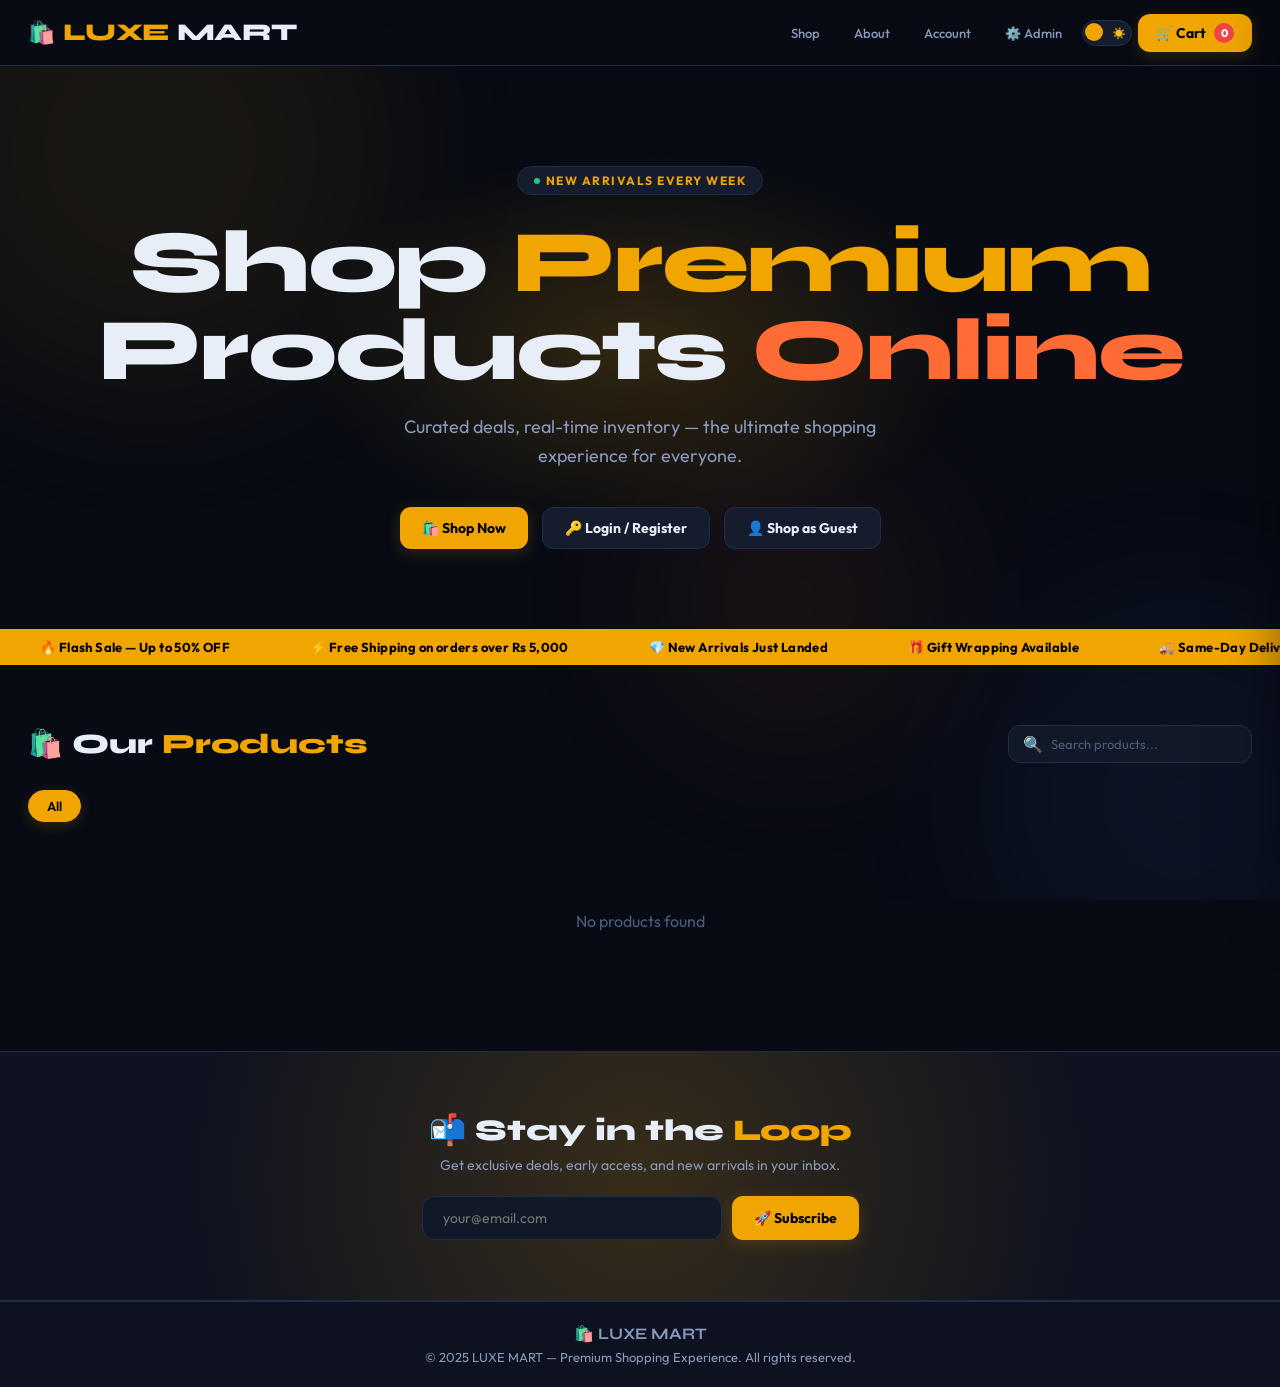
<file: index.html>
<!DOCTYPE html>
<html lang="en" data-theme="dark">
<head>
<meta charset="UTF-8">
<meta name="viewport" content="width=device-width,initial-scale=1">
<title>LUXE MART — Premium Shopping</title>
<link href="https://fonts.googleapis.com/css2?family=Syne:wght@400;600;700;800&family=Outfit:wght@300;400;500;600;700&display=swap" rel="stylesheet">
<link rel="stylesheet" href="style.css">
</head>
<body>

<!-- Animated background -->
<div id="bg-orbs">
  <div class="orb orb1"></div>
  <div class="orb orb2"></div>
  <div class="orb orb3"></div>
</div>

<!-- Toast container -->
<div id="toast-container"></div>

<!-- Cart overlay -->
<div class="cart-overlay" id="cart-overlay" onclick="closeCart()"></div>

<!-- =====================================================
     NAVIGATION
===================================================== -->
<nav id="navbar">
  <a class="brand" href="#" onclick="showPage('shop')">
    <span class="brand-icon">🛍️</span>
    <span class="brand-l">LUXE</span><span class="brand-r"> MART</span>
  </a>

  <button class="hamburger" id="hamburger" onclick="toggleNav()">
    <span></span><span></span><span></span>
  </button>

  <div class="nav-links" id="nav-links">
    <button class="nav-btn" onclick="showPage('shop');closeNav()"> Shop</button>
    <a href="about.html" class="nav-btn" onclick="closeNav()"> About</a>
    <button class="nav-btn" id="account-btn" onclick="openAuthModal();closeNav()"> Account</button>
    <span id="user-greet" class="hidden" style="font-size:13px;font-weight:600;color:var(--text2)"></span>
    <button class="nav-btn hidden" id="logout-btn" onclick="doLogout();closeNav()">Logout</button>
    <a href="admin_login.php" class="nav-btn" id="admin-nav-btn">⚙️ Admin</a>
    <button class="theme-toggle" id="theme-btn" onclick="toggleTheme()" title="Toggle theme">
      <span class="theme-icons"><span>🌙</span><span>☀️</span></span>
    </button>
    <button class="cart-nav-btn" onclick="openCart()">
      🛒 Cart <span class="cart-badge" id="cart-badge">0</span>
    </button>
  </div>
</nav>

<!-- =====================================================
     SHOP PAGE
===================================================== -->
<div id="page-shop">

  <!-- Hero -->
  <section id="hero">
    <div class="hero-glow"></div>
    <div class="hero-badge"><span class="dot"></span> New Arrivals Every Week</div>
    <h1 class="hero-title">Shop <span class="hl">Premium</span><br>Products <span class="hl2">Online</span></h1>
    <p class="hero-sub">Curated deals, real-time inventory — the ultimate shopping experience for everyone.</p>
    <div class="hero-btns">
      <button class="btn btn-primary" onclick="scrollToShop()">🛍️ Shop Now</button>
      <button class="btn btn-secondary" onclick="openAuthModal()">🔑 Login / Register</button>
      <button class="btn btn-secondary" onclick="scrollToShop()">👤 Shop as Guest</button>
    </div>
  </section>

  <!-- Ticker -->
  <div class="ticker-wrap">
    <div class="ticker-track">
      <span class="ticker-item">🔥 Flash Sale — Up to 50% OFF</span>
      <span class="ticker-item">⚡ Free Shipping on orders over Rs 5,000</span>
      <span class="ticker-item">💎 New Arrivals Just Landed</span>
      <span class="ticker-item">🎁 Gift Wrapping Available</span>
      <span class="ticker-item">🚚 Same-Day Delivery in Select Areas</span>
      <span class="ticker-item">🔥 Flash Sale — Up to 50% OFF</span>
      <span class="ticker-item">⚡ Free Shipping on orders over Rs 5,000</span>
      <span class="ticker-item">💎 New Arrivals Just Landed</span>
      <span class="ticker-item">🎁 Gift Wrapping Available</span>
      <span class="ticker-item">🚚 Same-Day Delivery in Select Areas</span>
    </div>
  </div>

  <!-- Products -->
  <section id="shop-section">
    <div class="section-header">
      <h2 class="section-title">🛍️ Our <span>Products</span></h2>
      <div style="display:flex;gap:10px;align-items:center;flex-wrap:wrap">
        <div class="search-box">
          <span>🔍</span>
          <input type="text" id="search-input" placeholder="Search products..." oninput="applyFilters()">
        </div>
      </div>
    </div>

    <div class="filter-row" id="filter-row">
      <button class="filter-chip active" onclick="setFilter('all',this)">All</button>
    </div>

    <div class="products-grid" id="products-grid"></div>
  </section>

  <!-- Subscribe -->
  <section id="subscribe-section">
    <h3 class="sub-title">📬 Stay in the <span style="color:var(--accent)">Loop</span></h3>
    <p class="sub-sub">Get exclusive deals, early access, and new arrivals in your inbox.</p>
    <div class="sub-form">
      <input type="email" class="sub-input" id="sub-email" placeholder="your@email.com">
      <button class="btn btn-primary" onclick="doSubscribe()">🚀 Subscribe</button>
    </div>
  </section>

</div><!-- /page-shop -->

<!-- =====================================================
     ABOUT PAGE
===================================================== -->
<div id="page-about" class="hidden"></div>

<!-- =====================================================
     AUTH MODAL
===================================================== -->
<div class="modal-overlay" id="auth-modal">
  <div class="modal-box">
    <button class="modal-close" onclick="closeModal('auth-modal')">×</button>
    <div class="tab-row">
      <button class="tab-btn active" id="tab-login" onclick="switchTab('login')">Login</button>
      <button class="tab-btn" id="tab-register" onclick="switchTab('register')">Register</button>
    </div>

    <!-- LOGIN -->
    <div id="form-login">
      <span class="modal-icon">👋</span>
      <div class="modal-title">Welcome Back</div>
      <div class="modal-sub">Login to your LUXE MART account</div>
      <div class="form-group"><label>Email</label><input class="form-input" type="email" id="l-email" placeholder="you@email.com"></div>
      <div class="form-group"><label>Password</label><input class="form-input" type="password" id="l-pass" placeholder="••••••••" onkeydown="if(event.key==='Enter')doLogin()"></div>
      <button class="btn btn-primary btn-full" onclick="doLogin()" style="margin-top:4px">🔑 Login</button>
      <div class="auth-switch">Don't have an account? <a onclick="switchTab('register')">Register</a></div>
      <div class="auth-switch" style="margin-top:8px"><a href="admin_login.php" style="color:var(--text3);font-size:12px">⚙️ Admin Login</a></div>
    </div>

    <!-- REGISTER -->
    <div id="form-register" class="hidden">
      <span class="modal-icon">🛒</span>
      <div class="modal-title">Create Account</div>
      <div class="modal-sub">Join LUXE MART — it's free!</div>
      <div class="form-group"><label>Full Name</label><input class="form-input" type="text" id="r-name" placeholder="Your Name"></div>
      <div class="form-group"><label>Email</label><input class="form-input" type="email" id="r-email" placeholder="you@email.com"></div>
      <div class="form-row2">
        <div class="form-group"><label>Password</label><input class="form-input" type="password" id="r-pass" placeholder="Min 6 chars"></div>
        <div class="form-group"><label>Phone</label><input class="form-input" type="tel" id="r-phone" placeholder="+92 300 1234567"></div>
      </div>
      <button class="btn btn-primary btn-full" onclick="doRegister()">🚀 Create Account</button>
      <div class="auth-switch">Already have an account? <a onclick="switchTab('login')">Login</a></div>
    </div>
  </div>
</div>

<!-- =====================================================
     CHECKOUT MODAL
===================================================== -->
<div class="modal-overlay" id="checkout-modal">
  <div class="modal-box wide">
    <button class="modal-close" onclick="closeModal('checkout-modal')">×</button>
    <div class="modal-title">📦 Checkout</div>
    <div class="modal-sub">Review your order and confirm</div>
    <div id="checkout-items-list" style="margin-bottom:16px"></div>
    <div style="background:var(--bg2);border-radius:12px;padding:16px;margin-bottom:18px" id="checkout-totals"></div>
    <div class="modal-title" style="font-size:18px;margin:18px 0 14px">📋 Delivery Details</div>
    <div class="form-row2">
      <div class="form-group"><label>Full Name</label><input class="form-input" id="ch-name" placeholder="Your Name"></div>
      <div class="form-group"><label>Email</label><input class="form-input" type="email" id="ch-email" placeholder="Email"></div>
      <div class="form-group"><label>Phone</label><input class="form-input" type="tel" id="ch-phone" placeholder="Phone Number"></div>
      <div class="form-group"><label>Address</label><input class="form-input" id="ch-addr" placeholder="Delivery Address"></div>
    </div>
    <div class="form-group"><label>Payment Method</label>
      <select class="form-input form-select" id="ch-payment">
        <option value="card">💳 Credit / Debit Card</option>
        <option value="cash">💵 Cash on Delivery</option>
        <option value="wallet">📱 Digital Wallet</option>
      </select>
    </div>
    <button class="btn btn-primary btn-full" onclick="confirmOrder()">✅ Place Order & Get Receipt</button>
  </div>
</div>

<!-- =====================================================
     RECEIPT MODAL
===================================================== -->
<div class="modal-overlay" id="receipt-modal">
  <div class="modal-box wide">
    <div class="receipt-card" id="receipt-content">
      <div class="receipt-top">
        <div class="receipt-check">✅</div>
        <div class="receipt-title">Order Confirmed!</div>
        <div class="receipt-meta" id="receipt-meta"></div>
      </div>
      <table class="receipt-table">
        <thead><tr><th>Item</th><th>Qty</th><th>Price</th><th>Total</th></tr></thead>
        <tbody id="receipt-items"></tbody>
      </table>
      <div class="receipt-totals" id="receipt-totals"></div>
      <p style="text-align:center;margin-top:16px;font-size:13px;color:var(--text2)">🎉 Thank you for shopping with LUXE MART!</p>
    </div>
    <div class="no-print" style="display:flex;gap:12px;margin-top:16px">
      <button class="btn btn-primary btn-full" onclick="window.print()">🖨️ Print Receipt</button>
      <button class="btn btn-secondary btn-full" onclick="closeModal('receipt-modal');showPage('shop')">🛍️ Continue Shopping</button>
    </div>
  </div>
</div>

<!-- =====================================================
     CART SIDEBAR
===================================================== -->
<div id="cart-sidebar">
  <div class="cart-header">
    <span class="cart-title">🛒 Your Cart</span>
    <button class="cart-close" onclick="closeCart()">×</button>
  </div>
  <div class="cart-items" id="cart-items-list"></div>
  <div class="cart-footer" id="cart-footer" style="display:none">
    <div id="cart-summary"></div>
    <div style="display:flex;flex-direction:column;gap:10px;margin-top:14px">
      <button class="btn btn-primary btn-full" onclick="openCheckout()">✅ Checkout</button>
      <button class="btn btn-secondary btn-full" onclick="clearCart()">🗑️ Clear Cart</button>
    </div>
  </div>
</div>

<!-- FOOTER -->
<footer>
  <div style="font-family:'Syne',sans-serif;font-size:16px;font-weight:700;margin-bottom:6px">🛍️ LUXE MART</div>
  <p>© 2025 LUXE MART — Premium Shopping Experience. All rights reserved.</p>
</footer>

<script src="script.js"></script>
</body>
</html>
</file>
<file: style.css>
/* =====================================================
   CSS VARIABLES — Light & Dark Themes
===================================================== */
[data-theme="dark"] {
  --bg:        #080b14;
  --bg2:       #0e1220;
  --bg3:       #151c2e;
  --card:      #111827;
  --card2:     #1a2236;
  --border:    #1f2d47;
  --text:      #e8eef8;
  --text2:     #8899bb;
  --text3:     #4a5c80;
  --accent:    #f0a500;
  --accent2:   #ff6b35;
  --blue:      #3b7ef8;
  --green:     #22c97a;
  --red:       #ef4545;
  --nav-bg:    rgba(8,11,20,0.93);
  --shadow:    rgba(0,0,0,0.6);
  --glow:      rgba(240,165,0,0.18);
}
[data-theme="light"] {
  --bg:        #f5f2eb;
  --bg2:       #ede8dc;
  --bg3:       #e4ddd0;
  --card:      #ffffff;
  --card2:     #faf8f4;
  --border:    #ddd5c5;
  --text:      #1a1208;
  --text2:     #6b5e46;
  --text3:     #a0917a;
  --accent:    #d4880a;
  --accent2:   #e8521a;
  --blue:      #2563eb;
  --green:     #16a34a;
  --red:       #dc2626;
  --nav-bg:    rgba(245,242,235,0.93);
  --shadow:    rgba(0,0,0,0.12);
  --glow:      rgba(212,136,10,0.14);
}

/* =====================================================
   RESET & BASE
===================================================== */
*, *::before, *::after { box-sizing: border-box; margin: 0; padding: 0; }
html { scroll-behavior: smooth; }
body {
  font-family: 'Outfit', sans-serif;
  background: var(--bg);
  color: var(--text);
  min-height: 100vh;
  transition: background 0.4s, color 0.4s;
  overflow-x: hidden;
}
a { text-decoration: none; color: inherit; }
button { font-family: 'Outfit', sans-serif; cursor: pointer; border: none; }
input, select, textarea { font-family: 'Outfit', sans-serif; }
img { max-width: 100%; }

/* =====================================================
   SCROLLBAR
===================================================== */
::-webkit-scrollbar { width: 6px; }
::-webkit-scrollbar-track { background: var(--bg2); }
::-webkit-scrollbar-thumb { background: var(--accent); border-radius: 3px; }

/* =====================================================
   UTILITY CLASSES
===================================================== */
.hidden { display: none !important; }
.flex { display: flex; }
.flex-center { display: flex; align-items: center; justify-content: center; }
.gap-8 { gap: 8px; }
.gap-12 { gap: 12px; }
.gap-16 { gap: 16px; }

/* =====================================================
   ANIMATED BACKGROUND ORBS
===================================================== */
#bg-orbs {
  position: fixed; inset: 0; pointer-events: none; z-index: 0; overflow: hidden;
}
.orb {
  position: absolute; border-radius: 50%;
  filter: blur(80px); opacity: 0.07;
  animation: orb-float 20s ease-in-out infinite;
}
.orb1 { width: 500px; height: 500px; background: var(--accent); top: -100px; left: -100px; animation-delay: 0s; }
.orb2 { width: 400px; height: 400px; background: var(--blue); bottom: -100px; right: -100px; animation-delay: -7s; }
.orb3 { width: 300px; height: 300px; background: var(--accent2); top: 50%; left: 50%; animation-delay: -14s; }
@keyframes orb-float {
  0%, 100% { transform: translate(0, 0) scale(1); }
  33% { transform: translate(60px, -40px) scale(1.1); }
  66% { transform: translate(-40px, 60px) scale(0.9); }
}

/* =====================================================
   TOAST NOTIFICATIONS
===================================================== */
#toast-container {
  position: fixed; bottom: 24px; right: 24px; z-index: 9999;
  display: flex; flex-direction: column; gap: 10px;
}
.toast {
  background: var(--card2);
  border: 1px solid var(--border);
  border-left: 4px solid var(--green);
  padding: 14px 18px;
  border-radius: 12px;
  font-size: 14px; font-weight: 500;
  color: var(--text);
  box-shadow: 0 8px 30px var(--shadow);
  display: flex; align-items: center; gap: 10px;
  min-width: 260px; max-width: 340px;
  animation: toast-in 0.4s cubic-bezier(0.175,0.885,0.32,1.275);
}
.toast.error { border-left-color: var(--red); }
.toast.warn  { border-left-color: var(--accent); }
@keyframes toast-in {
  from { opacity: 0; transform: translateX(80px); }
  to   { opacity: 1; transform: translateX(0); }
}
@keyframes toast-out {
  to { opacity: 0; transform: translateX(80px); }
}

/* =====================================================
   NAVIGATION
===================================================== */
#navbar {
  position: sticky; top: 0; z-index: 500;
  background: var(--nav-bg);
  backdrop-filter: blur(20px);
  border-bottom: 1px solid var(--border);
  padding: 0 28px;
  height: 66px;
  display: flex; align-items: center; justify-content: space-between;
  transition: background 0.4s, border-color 0.4s;
}
.brand {
  font-family: 'Syne', sans-serif;
  font-size: 24px; font-weight: 800;
  letter-spacing: -0.5px;
  display: flex; align-items: center; gap: 8px;
}
.brand-icon { font-size: 22px; animation: spin-slow 10s linear infinite; }
@keyframes spin-slow { to { transform: rotate(360deg); } }
.brand-l { color: var(--accent); }
.brand-r { color: var(--text); }

.nav-links {
  display: flex; align-items: center; gap: 6px;
}
.nav-btn {
  padding: 8px 14px; border-radius: 10px;
  font-size: 13px; font-weight: 500;
  color: var(--text2); background: transparent;
  transition: all 0.2s;
}
.nav-btn:hover { background: var(--bg3); color: var(--text); }
.nav-btn.active { color: var(--accent); }

.cart-nav-btn {
  background: var(--accent); color: #000;
  padding: 9px 18px; border-radius: 12px;
  font-weight: 700; font-size: 14px;
  display: flex; align-items: center; gap: 8px;
  transition: all 0.2s;
  box-shadow: 0 4px 16px var(--glow);
}
.cart-nav-btn:hover { transform: translateY(-2px); box-shadow: 0 8px 24px var(--glow); }

.cart-badge {
  background: var(--red); color: #fff;
  border-radius: 50%; width: 20px; height: 20px;
  display: flex; align-items: center; justify-content: center;
  font-size: 11px; font-weight: 800;
  animation: badge-bounce 0.3s ease;
}
@keyframes badge-bounce { 0% { transform: scale(0); } 70% { transform: scale(1.3); } 100% { transform: scale(1); } }

/* Theme toggle */
.theme-toggle {
  width: 50px; height: 26px; border-radius: 13px;
  background: var(--bg3); border: 1.5px solid var(--border);
  position: relative; cursor: pointer; transition: all 0.3s; flex-shrink: 0;
}
.theme-toggle::after {
  content: '';
  position: absolute; top: 2px; left: 2px;
  width: 18px; height: 18px; border-radius: 50%;
  background: var(--accent);
  transition: transform 0.3s;
}
[data-theme="light"] .theme-toggle::after { transform: translateX(24px); }
.theme-icons {
  position: absolute; inset: 0; display: flex;
  align-items: center; justify-content: space-between;
  padding: 0 5px; font-size: 11px; pointer-events: none;
}

/* Hamburger for mobile */
.hamburger {
  display: none; flex-direction: column; gap: 5px;
  cursor: pointer; padding: 8px; background: transparent;
}
.hamburger span {
  display: block; width: 22px; height: 2px;
  background: var(--text); border-radius: 2px; transition: all 0.3s;
}

/* =====================================================
   MODALS (Auth, Admin, etc.)
===================================================== */
.modal-overlay {
  display: none; position: fixed; inset: 0;
  background: rgba(0,0,0,0.7);
  backdrop-filter: blur(6px);
  z-index: 800;
  align-items: center; justify-content: center;
}
.modal-overlay.open { display: flex; animation: fade-in 0.2s ease; }
@keyframes fade-in { from { opacity: 0; } to { opacity: 1; } }

.modal-box {
  background: var(--card);
  border: 1px solid var(--border);
  border-radius: 22px;
  padding: 36px 32px;
  width: 100%; max-width: 420px;
  max-height: 90vh; overflow-y: auto;
  position: relative;
  animation: modal-in 0.35s cubic-bezier(0.175,0.885,0.32,1.275);
}
.modal-box.wide { max-width: 640px; }
.modal-box.x-wide { max-width: 900px; }
@keyframes modal-in {
  from { opacity: 0; transform: translateY(30px) scale(0.95); }
  to   { opacity: 1; transform: translateY(0) scale(1); }
}
.modal-close {
  position: absolute; top: 16px; right: 16px;
  background: var(--bg3); border: none;
  width: 32px; height: 32px; border-radius: 50%;
  font-size: 18px; color: var(--text2);
  display: flex; align-items: center; justify-content: center;
  cursor: pointer; transition: all 0.2s;
}
.modal-close:hover { background: var(--red); color: #fff; }
.modal-icon { font-size: 44px; text-align: center; margin-bottom: 12px; display: block; animation: wiggle 2s ease-in-out infinite; }
@keyframes wiggle { 0%,100%{transform:rotate(0)} 25%{transform:rotate(-8deg)} 75%{transform:rotate(8deg)} }
.modal-title {
  font-family: 'Syne', sans-serif;
  font-size: 24px; font-weight: 800; text-align: center; margin-bottom: 6px;
}
.modal-sub { font-size: 13px; color: var(--text2); text-align: center; margin-bottom: 24px; }

/* Tab switcher */
.tab-row {
  display: flex; border-radius: 12px; background: var(--bg2);
  padding: 4px; gap: 4px; margin-bottom: 22px;
}
.tab-btn {
  flex: 1; padding: 9px; border-radius: 9px;
  font-size: 13px; font-weight: 600;
  color: var(--text2); background: transparent;
  transition: all 0.2s;
}
.tab-btn.active { background: var(--card); color: var(--accent); box-shadow: 0 2px 8px var(--shadow); }

/* Form elements */
.form-group { margin-bottom: 16px; }
.form-group label {
  display: block; font-size: 11px; font-weight: 700;
  color: var(--text2); text-transform: uppercase; letter-spacing: 0.6px;
  margin-bottom: 6px;
}
.form-input {
  width: 100%; padding: 11px 14px;
  border: 1.5px solid var(--border); border-radius: 10px;
  background: var(--bg2); color: var(--text);
  font-size: 14px; outline: none; transition: all 0.2s;
}
.form-input:focus { border-color: var(--accent); background: var(--card); box-shadow: 0 0 0 4px var(--glow); }
.form-input::placeholder { color: var(--text3); }
.form-select { appearance: none; }
.form-textarea { resize: vertical; min-height: 80px; }
.form-row2 { display: grid; grid-template-columns: 1fr 1fr; gap: 14px; }
.checkbox-row { display: flex; align-items: center; gap: 8px; font-size: 13px; color: var(--text2); font-weight: 500; margin-bottom: 14px; }
.checkbox-row input { width: 16px; height: 16px; accent-color: var(--accent); cursor: pointer; }

/* Buttons */
.btn {
  display: inline-flex; align-items: center; justify-content: center; gap: 8px;
  padding: 11px 22px; border-radius: 11px; border: none;
  font-size: 14px; font-weight: 700; cursor: pointer;
  transition: all 0.2s; white-space: nowrap;
}
.btn:hover { transform: translateY(-2px); }
.btn:active { transform: translateY(0) scale(0.98); }
.btn-primary { background: var(--accent); color: #000; box-shadow: 0 4px 16px var(--glow); }
.btn-primary:hover { box-shadow: 0 8px 28px var(--glow); }
.btn-secondary { background: var(--bg3); color: var(--text); border: 1.5px solid var(--border); }
.btn-danger  { background: var(--red);   color: #fff; }
.btn-success { background: var(--green); color: #fff; }
.btn-blue    { background: var(--blue);  color: #fff; }
.btn-sm { padding: 7px 14px; font-size: 12px; border-radius: 8px; }
.btn-full { width: 100%; }
.btn-icon { width: 36px; height: 36px; padding: 0; border-radius: 9px; }

/* Auth switch link */
.auth-switch { text-align: center; margin-top: 18px; font-size: 13px; color: var(--text2); }
.auth-switch a { color: var(--accent); font-weight: 700; cursor: pointer; }

/* =====================================================
   HERO SECTION
===================================================== */
#hero {
  position: relative; z-index: 1;
  padding: 100px 28px 80px;
  text-align: center; overflow: hidden;
}
.hero-badge {
  display: inline-flex; align-items: center; gap: 6px;
  background: var(--bg3); border: 1px solid var(--border);
  padding: 6px 16px; border-radius: 20px;
  font-size: 12px; font-weight: 700; color: var(--accent);
  letter-spacing: 1.5px; text-transform: uppercase;
  margin-bottom: 24px;
  animation: fade-up 0.6s ease both;
}
.hero-badge .dot { width: 6px; height: 6px; border-radius: 50%; background: var(--green); animation: pulse 2s ease infinite; }
@keyframes pulse { 0%,100%{opacity:1;transform:scale(1)} 50%{opacity:0.5;transform:scale(1.4)} }

.hero-title {
  font-family: 'Syne', sans-serif;
  font-size: clamp(40px, 7vw, 88px);
  font-weight: 800; line-height: 1.0;
  letter-spacing: -2px; margin-bottom: 18px;
  animation: fade-up 0.6s 0.1s ease both;
}
.hero-title .hl { color: var(--accent); }
.hero-title .hl2 { color: var(--accent2); }

.hero-sub {
  font-size: clamp(15px, 2vw, 18px);
  color: var(--text2); max-width: 520px; margin: 0 auto 36px;
  line-height: 1.6; font-weight: 400;
  animation: fade-up 0.6s 0.2s ease both;
}
.hero-btns {
  display: flex; gap: 14px; justify-content: center; flex-wrap: wrap;
  animation: fade-up 0.6s 0.3s ease both;
}
@keyframes fade-up {
  from { opacity: 0; transform: translateY(28px); }
  to   { opacity: 1; transform: translateY(0); }
}
.hero-glow {
  position: absolute; top: 50%; left: 50%;
  transform: translate(-50%, -50%);
  width: 700px; height: 400px;
  background: radial-gradient(ellipse, var(--glow) 0%, transparent 70%);
  pointer-events: none; z-index: -1;
  animation: glow-breathe 4s ease-in-out infinite;
}
@keyframes glow-breathe { 0%,100%{opacity:0.6} 50%{opacity:1} }

/* Ticker */
.ticker-wrap {
  background: var(--accent); color: #000;
  padding: 10px 0; overflow: hidden;
  font-size: 13px; font-weight: 700; letter-spacing: 0.4px;
  position: relative; z-index: 1;
}
.ticker-track {
  display: flex; animation: ticker 22s linear infinite; white-space: nowrap;
}
.ticker-item { padding: 0 40px; flex-shrink: 0; }
@keyframes ticker { from { transform: translateX(0); } to { transform: translateX(-50%); } }

/* =====================================================
   SHOP SECTION
===================================================== */
#shop-section {
  position: relative; z-index: 1;
  padding: 60px 28px;
  max-width: 1300px; margin: 0 auto;
}
.section-header {
  display: flex; align-items: center; justify-content: space-between;
  margin-bottom: 28px; flex-wrap: wrap; gap: 12px;
}
.section-title {
  font-family: 'Syne', sans-serif;
  font-size: 28px; font-weight: 800;
}
.section-title span { color: var(--accent); }

/* Filter bar */
.filter-row {
  display: flex; align-items: center; gap: 10px; flex-wrap: wrap;
  margin-bottom: 28px;
}
.filter-chip {
  padding: 7px 18px; border-radius: 20px;
  border: 1.5px solid var(--border);
  background: var(--card); color: var(--text2);
  font-size: 13px; font-weight: 600; cursor: pointer;
  transition: all 0.2s;
}
.filter-chip:hover, .filter-chip.active {
  background: var(--accent); color: #000; border-color: var(--accent);
  box-shadow: 0 4px 14px var(--glow); transform: translateY(-1px);
}
.search-box {
  display: flex; align-items: center; gap: 8px;
  background: var(--card); border: 1.5px solid var(--border);
  border-radius: 12px; padding: 8px 14px;
  flex: 1; max-width: 280px;
}
.search-box input {
  border: none; background: transparent; color: var(--text);
  font-size: 13px; outline: none; flex: 1;
}
.search-box input::placeholder { color: var(--text3); }

/* Product grid */
.products-grid {
  display: grid;
  grid-template-columns: repeat(auto-fill, minmax(230px, 1fr));
  gap: 22px;
}
.product-card {
  background: var(--card);
  border: 1px solid var(--border);
  border-radius: 18px; overflow: hidden;
  position: relative; transition: all 0.3s cubic-bezier(0.175,0.885,0.32,1.275);
  animation: card-pop 0.5s ease both;
}
.product-card:hover {
  transform: translateY(-7px);
  box-shadow: 0 22px 60px var(--shadow);
  border-color: var(--accent);
}
@keyframes card-pop {
  from { opacity: 0; transform: translateY(24px); }
  to   { opacity: 1; transform: translateY(0); }
}
.product-img-wrap { position: relative; height: 195px; overflow: hidden; }
.product-img-wrap img {
  width: 100%; height: 100%; object-fit: cover;
  transition: transform 0.4s ease;
}
.product-card:hover .product-img-wrap img { transform: scale(1.08); }

.sale-ribbon {
  position: absolute; top: 12px; left: 12px;
  background: var(--red); color: #fff;
  font-size: 10px; font-weight: 800;
  padding: 3px 10px; border-radius: 20px;
  letter-spacing: 0.8px; text-transform: uppercase;
  animation: ribbon-pulse 2s ease infinite;
}
@keyframes ribbon-pulse { 0%,100%{transform:scale(1)} 50%{transform:scale(1.05)} }

.wish-btn {
  position: absolute; top: 12px; right: 12px;
  width: 32px; height: 32px; border-radius: 50%;
  background: var(--card); border: 1px solid var(--border);
  font-size: 15px; display: flex; align-items: center; justify-content: center;
  cursor: pointer; transition: all 0.2s;
  opacity: 0; transform: translateX(8px);
}
.product-card:hover .wish-btn { opacity: 1; transform: translateX(0); }
.wish-btn:hover { background: var(--red); border-color: var(--red); transform: scale(1.15) !important; }

.product-body { padding: 15px; }
.product-cat { font-size: 10px; font-weight: 700; color: var(--text3); text-transform: uppercase; letter-spacing: 1.2px; margin-bottom: 5px; }
.product-name { font-size: 15px; font-weight: 700; margin-bottom: 5px; color: var(--text); line-height: 1.3; }
.product-desc { font-size: 12px; color: var(--text2); margin-bottom: 10px; line-height: 1.5; }
.product-price { display: flex; align-items: center; gap: 8px; margin-bottom: 12px; }
.price-now { font-size: 19px; font-weight: 800; color: var(--accent); }
.price-old { font-size: 13px; color: var(--text3); text-decoration: line-through; }
.stock-bar { height: 3px; background: var(--bg3); border-radius: 2px; margin-bottom: 12px; overflow: hidden; }
.stock-fill { height: 100%; background: linear-gradient(90deg, var(--accent), var(--green)); border-radius: 2px; transition: width 1s ease; }
.add-cart-btn {
  width: 100%; padding: 10px; border-radius: 10px; border: none;
  background: var(--accent); color: #000;
  font-size: 13px; font-weight: 700; cursor: pointer;
  display: flex; align-items: center; justify-content: center; gap: 8px;
  transition: all 0.2s;
}
.add-cart-btn:hover { box-shadow: 0 6px 20px var(--glow); transform: translateY(-1px); }
.add-cart-btn:active { transform: scale(0.97); }
.add-cart-btn.out { background: var(--bg3); color: var(--text3); cursor: not-allowed; }

/* Stagger delays */
.product-card:nth-child(1){animation-delay:0.05s}
.product-card:nth-child(2){animation-delay:0.10s}
.product-card:nth-child(3){animation-delay:0.15s}
.product-card:nth-child(4){animation-delay:0.20s}
.product-card:nth-child(5){animation-delay:0.25s}
.product-card:nth-child(6){animation-delay:0.30s}
.product-card:nth-child(7){animation-delay:0.35s}
.product-card:nth-child(8){animation-delay:0.40s}

/* =====================================================
   CART SIDEBAR
===================================================== */
#cart-sidebar {
  position: fixed; top: 0; right: -440px;
  width: 420px; height: 100vh;
  background: var(--card);
  border-left: 1px solid var(--border);
  z-index: 700; transition: right 0.4s cubic-bezier(0.175,0.885,0.32,1.275);
  display: flex; flex-direction: column;
  box-shadow: -10px 0 60px var(--shadow);
}
#cart-sidebar.open { right: 0; }
.cart-header {
  padding: 22px 22px 16px;
  border-bottom: 1px solid var(--border);
  display: flex; align-items: center; justify-content: space-between;
}
.cart-title { font-family: 'Syne', sans-serif; font-size: 20px; font-weight: 800; }
.cart-close {
  width: 34px; height: 34px; border-radius: 50%; background: var(--bg3);
  border: none; font-size: 18px; color: var(--text2);
  display: flex; align-items: center; justify-content: center; cursor: pointer; transition: all 0.2s;
}
.cart-close:hover { background: var(--red); color: #fff; }
.cart-items { flex: 1; overflow-y: auto; padding: 16px; display: flex; flex-direction: column; gap: 12px; }
.cart-item {
  background: var(--bg2); border: 1px solid var(--border);
  border-radius: 14px; padding: 12px;
  display: flex; gap: 12px; align-items: center;
  animation: card-pop 0.3s ease;
}
.cart-item-img { width: 58px; height: 58px; object-fit: cover; border-radius: 10px; flex-shrink: 0; }
.cart-item-info { flex: 1; }
.cart-item-name { font-size: 13px; font-weight: 700; margin-bottom: 3px; }
.cart-item-price { font-size: 14px; font-weight: 800; color: var(--accent); }
.qty-controls { display: flex; align-items: center; gap: 8px; margin-top: 6px; }
.qty-btn {
  width: 26px; height: 26px; border-radius: 50%; background: var(--bg3);
  border: 1px solid var(--border); font-size: 15px; font-weight: 700;
  display: flex; align-items: center; justify-content: center;
  cursor: pointer; transition: all 0.15s;
}
.qty-btn:hover { background: var(--accent); color: #000; border-color: var(--accent); }
.qty-num { font-size: 14px; font-weight: 700; min-width: 22px; text-align: center; }
.cart-item-del {
  width: 30px; height: 30px; border-radius: 8px; background: rgba(239,69,69,0.1);
  border: none; color: var(--red); font-size: 15px;
  display: flex; align-items: center; justify-content: center; cursor: pointer; transition: all 0.2s;
}
.cart-item-del:hover { background: var(--red); color: #fff; transform: rotate(90deg); }
.cart-empty {
  flex: 1; display: flex; flex-direction: column; align-items: center; justify-content: center;
  gap: 12px; color: var(--text3);
}
.cart-empty-icon { font-size: 56px; animation: float 3s ease-in-out infinite; }
@keyframes float { 0%,100%{transform:translateY(0)} 50%{transform:translateY(-10px)} }
.cart-footer {
  padding: 16px 22px;
  border-top: 1px solid var(--border);
}
.cart-summary-row {
  display: flex; justify-content: space-between;
  padding: 6px 0; font-size: 14px; color: var(--text2);
  border-bottom: 1px solid var(--border);
}
.cart-summary-row:last-of-type { border: none; font-size: 17px; font-weight: 800; color: var(--text); padding-top: 10px; }
.cart-summary-row .s-val { color: var(--accent); }
.cart-overlay {
  display: none; position: fixed; inset: 0;
  background: rgba(0,0,0,0.5); z-index: 699;
}
.cart-overlay.open { display: block; }

/* =====================================================
   SUBSCRIBE SECTION
===================================================== */
#subscribe-section {
  position: relative; z-index: 1;
  background: var(--bg2); border-top: 1px solid var(--border); border-bottom: 1px solid var(--border);
  padding: 60px 28px; text-align: center; overflow: hidden;
}
#subscribe-section::before {
  content: ''; position: absolute; inset: 0;
  background: radial-gradient(circle at center, var(--glow) 0%, transparent 70%);
  pointer-events: none;
}
.sub-title { font-family: 'Syne', sans-serif; font-size: 30px; font-weight: 800; margin-bottom: 8px; position: relative; }
.sub-sub { color: var(--text2); margin-bottom: 22px; font-size: 14px; position: relative; }
.sub-form { display: flex; gap: 10px; justify-content: center; flex-wrap: wrap; position: relative; }
.sub-input {
  padding: 12px 20px; border-radius: 12px; border: 1.5px solid var(--border);
  background: var(--card); color: var(--text); font-size: 14px;
  width: 300px; outline: none; font-family: 'Outfit', sans-serif;
  transition: all 0.2s;
}
.sub-input:focus { border-color: var(--accent); box-shadow: 0 0 0 4px var(--glow); }

/* =====================================================
   ADMIN PORTAL
===================================================== */
#admin-portal {
  display: none; position: relative; z-index: 1;
}
#admin-portal.open { display: flex; min-height: calc(100vh - 66px); }
.admin-sidebar {
  width: 220px; flex-shrink: 0;
  background: var(--bg2); border-right: 1px solid var(--border);
  padding: 24px 0;
}
.admin-brand-area { padding: 0 22px 20px; border-bottom: 1px solid var(--border); margin-bottom: 14px; }
.admin-brand-area span { font-family: 'Syne', sans-serif; font-size: 18px; font-weight: 800; color: var(--accent); }
.sidebar-link {
  display: flex; align-items: center; gap: 10px;
  padding: 12px 22px; font-size: 13px; font-weight: 600;
  color: var(--text2); cursor: pointer; transition: all 0.2s;
  border-left: 3px solid transparent;
}
.sidebar-link:hover { background: var(--bg3); color: var(--text); }
.sidebar-link.active { color: var(--accent); background: var(--bg3); border-left-color: var(--accent); }
.admin-main { flex: 1; padding: 32px; overflow-y: auto; background: var(--bg); }
.admin-page-title { font-family: 'Syne', sans-serif; font-size: 26px; font-weight: 800; margin-bottom: 24px; }

/* Admin stat cards */
.stats-grid { display: grid; grid-template-columns: repeat(auto-fit, minmax(160px, 1fr)); gap: 16px; margin-bottom: 28px; }
.stat-card {
  background: var(--card); border: 1px solid var(--border); border-radius: 16px;
  padding: 20px; animation: card-pop 0.5s ease both; transition: all 0.2s;
}
.stat-card:hover { transform: translateY(-4px); box-shadow: 0 12px 40px var(--shadow); border-color: var(--accent); }
.stat-icon { font-size: 26px; margin-bottom: 10px; }
.stat-label { font-size: 11px; font-weight: 700; color: var(--text2); text-transform: uppercase; letter-spacing: 0.8px; margin-bottom: 6px; }
.stat-val { font-family: 'Syne', sans-serif; font-size: 28px; font-weight: 800; }
.stat-trend { font-size: 12px; color: var(--green); margin-top: 4px; font-weight: 600; }

/* Admin tables */
.admin-table-wrap { background: var(--card); border: 1px solid var(--border); border-radius: 16px; overflow: hidden; margin-bottom: 24px; }
.table-header { padding: 16px 22px; border-bottom: 1px solid var(--border); display: flex; justify-content: space-between; align-items: center; }
.table-header span { font-size: 15px; font-weight: 700; }
.at { width: 100%; border-collapse: collapse; }
.at th { background: var(--bg2); padding: 12px 18px; text-align: left; font-size: 11px; font-weight: 700; color: var(--text2); text-transform: uppercase; letter-spacing: 0.5px; }
.at td { padding: 13px 18px; border-bottom: 1px solid var(--border); font-size: 13px; color: var(--text); }
.at tr:last-child td { border: none; }
.at tr:hover td { background: var(--bg2); }

/* Admin form panel */
.form-panel { background: var(--card); border: 1px solid var(--border); border-radius: 16px; padding: 24px; margin-bottom: 24px; }
.form-panel h3 { font-size: 16px; font-weight: 700; margin-bottom: 18px; }
.fgrid { display: grid; grid-template-columns: repeat(auto-fit, minmax(160px, 1fr)); gap: 14px; margin-bottom: 14px; }

/* Badges */
.badge { display: inline-block; padding: 3px 10px; border-radius: 20px; font-size: 11px; font-weight: 700; }
.badge-green  { background: rgba(34,201,122,0.15); color: var(--green); }
.badge-red    { background: rgba(239,69,69,0.15);  color: var(--red); }
.badge-amber  { background: rgba(240,165,0,0.15);  color: var(--accent); }
.badge-blue   { background: rgba(59,126,248,0.15); color: var(--blue); }
.img-thumb    { width: 44px; height: 38px; object-fit: cover; border-radius: 7px; }

/* Sales chart bars */
.chart-area { padding: 10px 0 0; }
.chart-bars { display: flex; align-items: flex-end; gap: 8px; height: 170px; padding-bottom: 30px; overflow-x: auto; }
.bar-col { flex: 1; min-width: 42px; display: flex; flex-direction: column; align-items: center; justify-content: flex-end; gap: 5px; height: 100%; }
.bar-fill {
  width: 100%; border-radius: 6px 6px 0 0;
  background: linear-gradient(180deg, var(--accent), #c07000);
  min-height: 4px; transition: height 1s cubic-bezier(0.25,0.46,0.45,0.94); cursor: pointer;
}
.bar-fill:hover { filter: brightness(1.2); }
.bar-lbl { font-size: 10px; color: var(--text2); font-weight: 700; }
.bar-amt { font-size: 9px; color: var(--accent); font-weight: 800; }

/* =====================================================
   RECEIPT MODAL
===================================================== */
.receipt-card { background: var(--card); border-radius: 18px; }
.receipt-top { text-align: center; padding-bottom: 22px; border-bottom: 2px dashed var(--border); margin-bottom: 20px; }
.receipt-check {
  width: 68px; height: 68px; border-radius: 50%;
  background: linear-gradient(135deg, var(--green), #14a060);
  display: flex; align-items: center; justify-content: center;
  font-size: 30px; margin: 0 auto 14px;
  box-shadow: 0 8px 28px rgba(34,201,122,0.4);
  animation: pop-in 0.5s 0.2s cubic-bezier(0.175,0.885,0.32,1.275) both;
}
@keyframes pop-in { from { transform: scale(0); } to { transform: scale(1); } }
.receipt-title { font-family: 'Syne', sans-serif; font-size: 22px; font-weight: 800; margin-bottom: 4px; }
.receipt-meta { font-size: 13px; color: var(--text2); }
.receipt-table { width: 100%; border-collapse: collapse; margin: 14px 0; }
.receipt-table th { font-size: 11px; font-weight: 700; color: var(--text2); text-transform: uppercase; padding: 8px; border-bottom: 1px solid var(--border); text-align: left; }
.receipt-table td { padding: 11px 8px; font-size: 13px; border-bottom: 1px solid var(--border); }
.receipt-totals { padding-top: 14px; border-top: 2px solid var(--border); }
.rtotal-row { display: flex; justify-content: space-between; padding: 5px 0; font-size: 14px; color: var(--text2); }
.rtotal-row.grand { font-size: 19px; font-weight: 800; color: var(--accent); border-top: 1px solid var(--border); margin-top: 8px; padding-top: 10px; }

/* =====================================================
   FOOTER
===================================================== */
footer {
  background: var(--bg2); border-top: 1px solid var(--border);
  padding: 22px 28px; text-align: center;
  font-size: 13px; color: var(--text2); position: relative; z-index: 1;
}

/* =====================================================
   RESPONSIVE
===================================================== */
@media (max-width: 768px) {
  .hamburger { display: flex; }
  .nav-links { display: none; position: absolute; top: 66px; left: 0; right: 0; background: var(--nav-bg); backdrop-filter: blur(20px); border-bottom: 1px solid var(--border); flex-direction: column; padding: 16px; gap: 8px; }
  .nav-links.open { display: flex; }
  .hero-title { letter-spacing: -1px; }
  .form-row2 { grid-template-columns: 1fr; }
  .fgrid { grid-template-columns: 1fr 1fr; }
  #cart-sidebar { width: 100%; right: -100%; }
  .admin-sidebar { display: none; }
  .admin-sidebar.open { display: block; position: fixed; top: 66px; left: 0; bottom: 0; z-index: 600; }
  .stats-grid { grid-template-columns: repeat(2, 1fr); }
  .at th:nth-child(n+4), .at td:nth-child(n+4) { display: none; }
  .modal-box { margin: 16px; }
}
@media (max-width: 480px) {
  .hero-btns { flex-direction: column; align-items: center; }
  .products-grid { grid-template-columns: repeat(auto-fill, minmax(160px, 1fr)); }
  .stats-grid { grid-template-columns: 1fr 1fr; }
}

/* Print */
@media print { #navbar, #bg-orbs, .no-print, #toast-container { display: none; } body { background: #fff; color: #000; } }

/* Smooth page transitions */
.page { transition: opacity 0.3s ease; }
.page.fading { opacity: 0; }

/* Ripple effect */
.ripple-host { position: relative; overflow: hidden; }
.ripple {
  position: absolute; border-radius: 50%;
  background: rgba(255,255,255,0.25); pointer-events: none;
  animation: ripple-anim 0.6s ease-out forwards;
}
@keyframes ripple-anim {
  from { transform: scale(0); opacity: 1; }
  to   { transform: scale(4); opacity: 0; }
}
</file>
